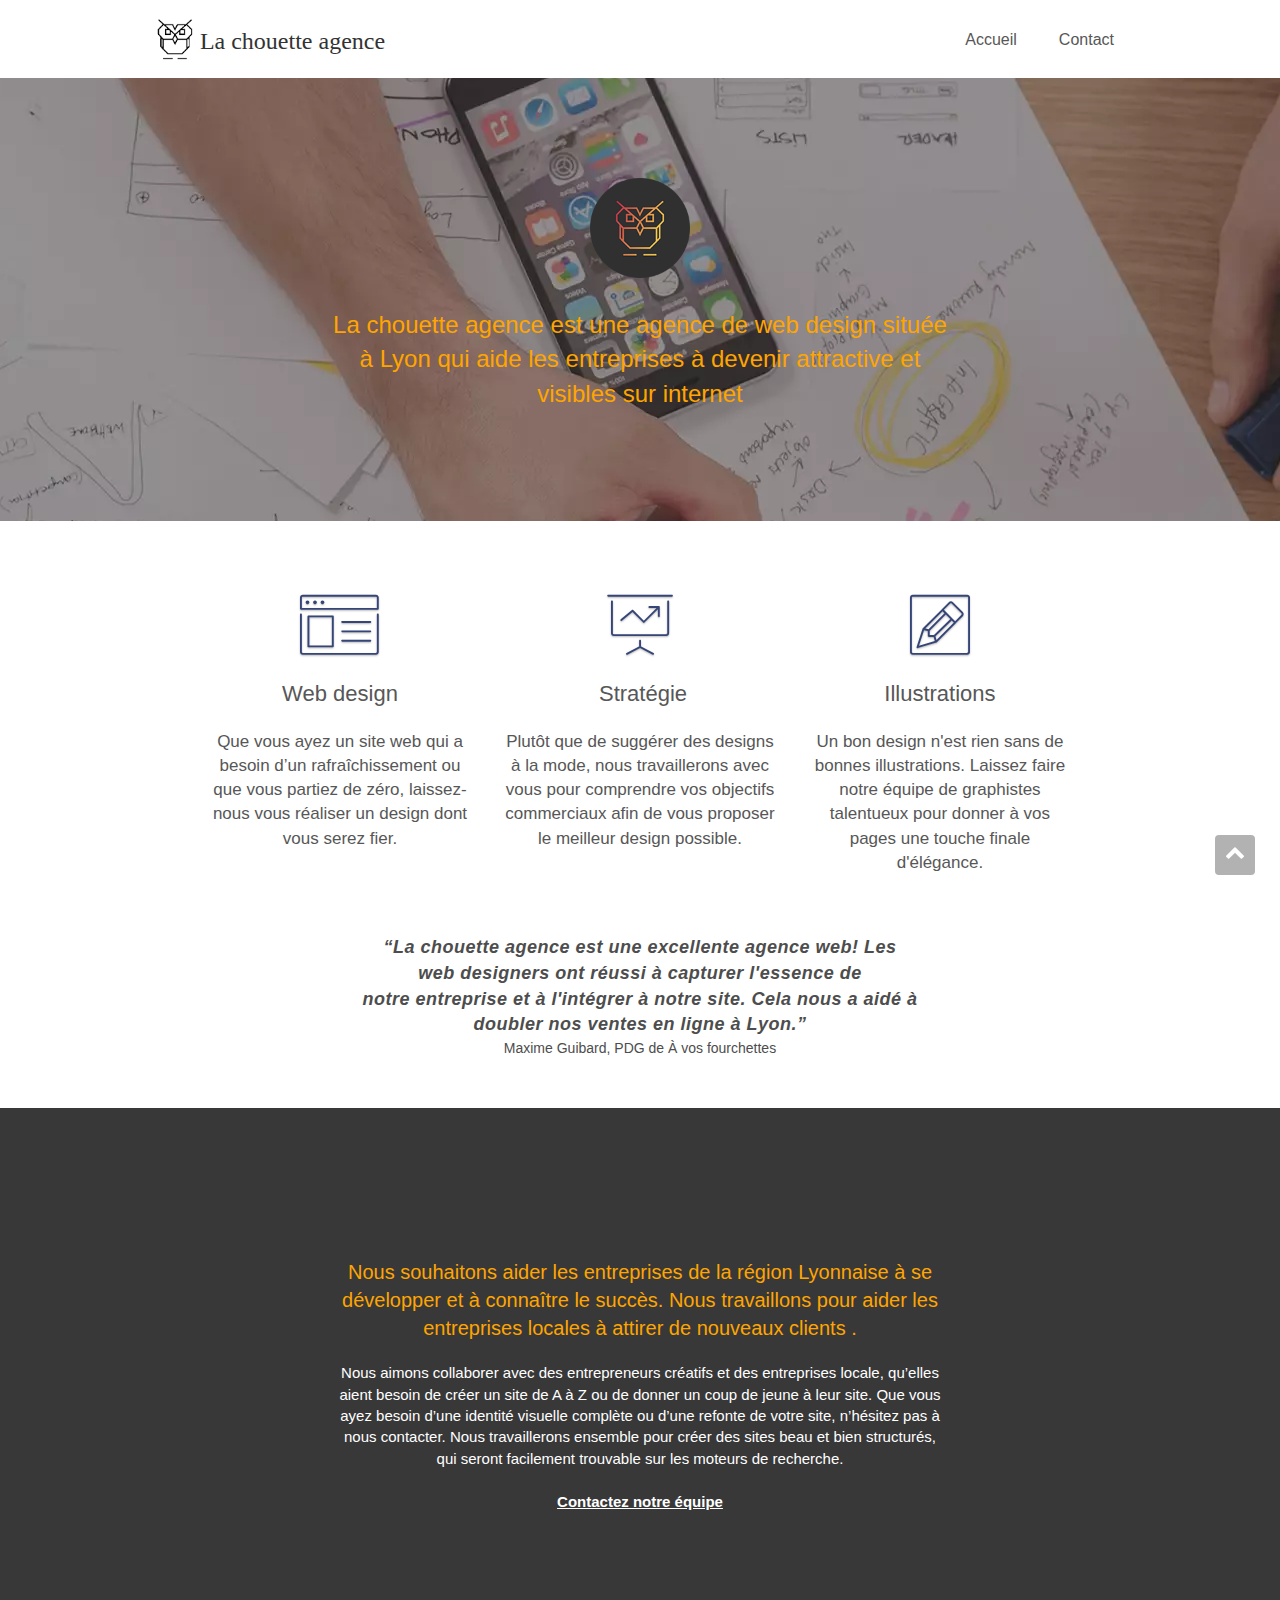
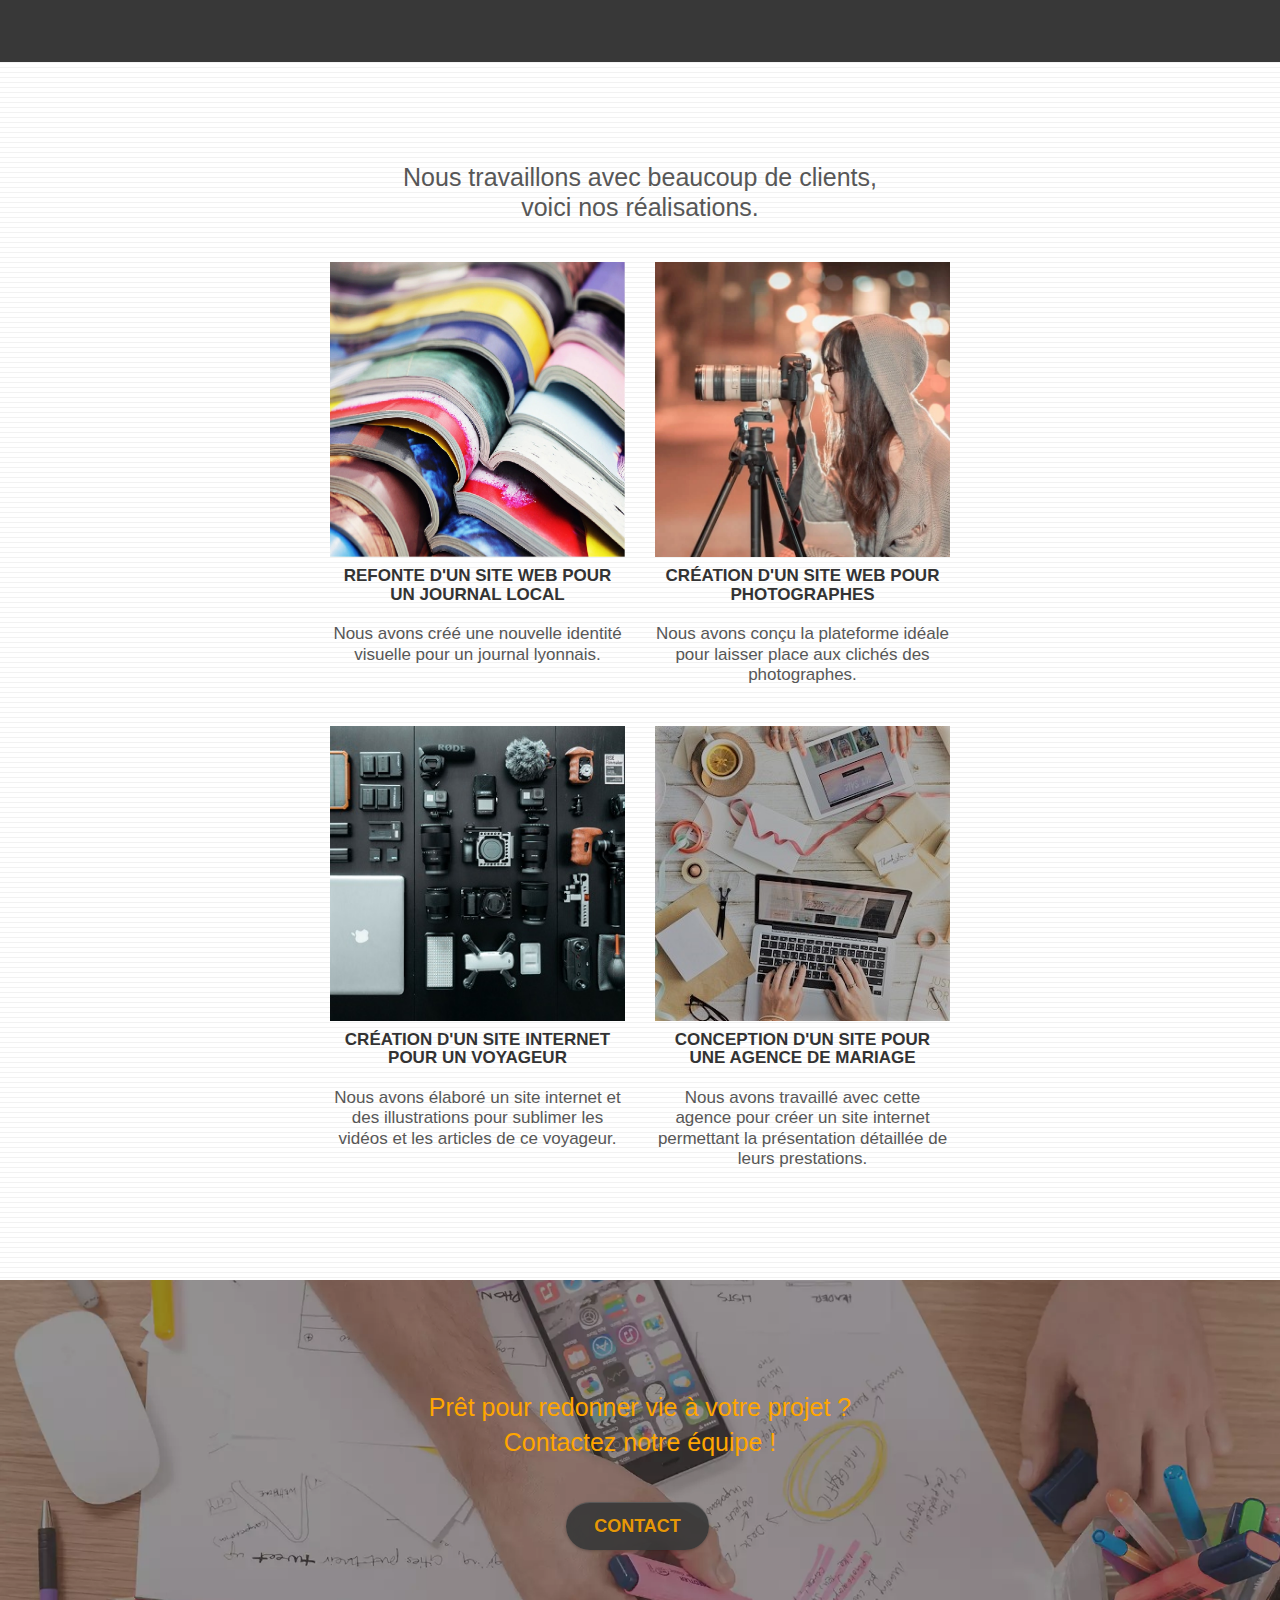
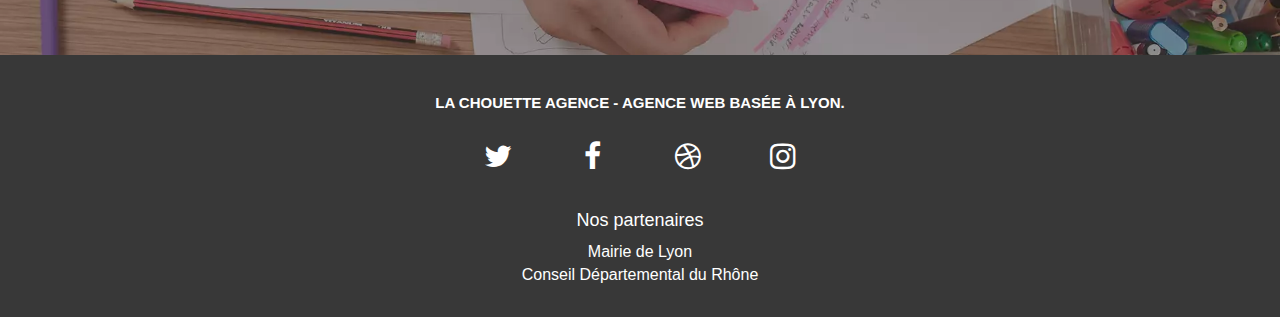
<file: index.html>
<!doctype html>
<html lang="fr">
<!-- je remplace default par fr -->

<head>
	<meta charset="utf-8">
	<!-- je supprime la meta keywords qui n'a plus aucune utilité à ce jour -->
	<meta name="description" content="La chouette agence| Votre agence web. Entreprise de web design à Lyon">
	<!-- je rempli la description avec un descriptif comportant des mots clés -->
	<meta name="viewport" content="width=device-width, initial-scale=1.0, viewport-fit=cover">
	<link rel="shortcut icon" type="image/png" href="favicon.jpg">
	<link rel="stylesheet" type="text/css" href="./css/bootstrap.css">
	<!-- ici j'ai réorganisé l'ordre de chargement des fichiers css -->
	<link rel="stylesheet" type="text/css" href="./css/font-awesome.css">
	<link rel="stylesheet" type="text/css" href="./css/et-line.css">
	<link rel="stylesheet" type="text/css" href="style.css">

	<script src="./js/jquery-2.1.0.js" defer></script>
	<!-- ici j'ai modifié l'ordre de chargement des fichiers js et ajouté la balise defer -->
	<script src="./js/bootstrap.js" defer></script>
	<!-- <script src="./js/jquery.touchSwipe.js"></script>  suppression des lien et des fichiers inutiles-->
	<!-- <script src="./js/gmaps.js" defer></script> -->
	<!-- <script src="./js/blocs.js" defer></script> -->

	<title>La chouette agence | accueil</title><!-- je rempli la balise title -->

	<!-- Analytics -->
	<!-- Il faut mettre le code de google analytics afin d'avoir des statistiques -->
	<!-- Analytics END -->

</head>

<body>
	<!-- Principal conteneur -->
	<!-- <div class="page-container"> -->
	<!-- suppression de la div conteneur -->

	<!-- header -->
	<!-- ajout de la balise header pour la sémantique-->
	<header class="bloc bgc-white l-bloc " id="bloc-0">
		<div class="container bloc-sm">
			<nav class="navbar row">
				<div class="navbar-header">
					<!-- <div class="keywords" style="color:#cccccc;font-size:1px;">Agence web à paris, stratégie web, web design, illustrations, design de site web, site web, web, internet, site internet, site</div> -->
					<!-- suppression de la div keywords -->
					<a class="navbar-brand" href="index.html"><img src="img/la-chouette-agence.png"
							alt="Logo la chouette agence" />
						<h1>La chouette agence</h1>
					</a>
					<!--modification du logo et ajout paragraphe et de l'attribut alt-->
					<!-- <div class="keywords" style="color:#cccccc;font-size:1px;">Agence web à paris, stratégie web, web design, illustrations, design de site web, site web, web, internet, site internet, site</div> -->
					<!-- suppression de la div keywords -->
					<button id="nav-toggle" type="button" class="ui-navbar-toggle navbar-toggle" data-toggle="collapse"
						data-target=".navbar-1">
						<span class="sr-only">Toggle navigation</span><span class="icon-bar"></span><span
							class="icon-bar"></span><span class="icon-bar"></span>
					</button>
				</div>
				<div class="collapse navbar-collapse navbar-1 special-dropdown-nav">
					<ul class="site-navigation nav navbar-nav">
						<li>
							<a class="active" href="./index.html">Accueil</a>
						</li>
						<!-- <li>
					</li> -->
						<!-- suppression du li qui est vide -->
						<li>
							<a href="./page2.html">Contact</a><!-- modification du nom du lien de la navbar -->
						</li>
					</ul>
				</div>
			</nav>
		</div>
	</header>
	<!-- header END -->

	<!-- main -->
	<!-- ajout du main -->
	<main class="bloc bgc-dark-slate-blue bg-banniere d-bloc bg-t-edge bloc-bg-texture texture-paper b-parallax"
		id="bloc-1-hero">
		<!--ajout balise main-->
		<div class="container bloc-lg">
			<div class="row tight-width-whitespace">
				<div class="col-sm-12">
					<img src="img/logo.png" class="logo center-block image-resize-mode" alt="Logo de la chouette agence" />
					<!--suppression du style inline et modification de l'attribut alt-->
					<!-- <h1 class="text-center hero-bloc-text tc-white "> suppression du h1 qui fait doublon suite a la modification du logo
					La chouette agence
				</h1> -->
					<p class="banner--content text-center">
						<!--suppression du bouton contact  et ajout du descriptif avec balise strong sur les mots clés-->
						<strong>La chouette agence</strong> est une <strong>agence de web design</strong> située à
						<strong>Lyon</strong> qui aide les entreprises à devenir attractive et visibles sur internet
					</p>
				</div>
			</div>
		</div>
	</main>
	<!-- main END -->

	<!-- aside -->
	<aside class="bloc bgc-white l-bloc" id="bloc-2-services">
		<!--modification de la div en aside-->
		<div class="container bloc-md">
			<!-- <div class="row">
			<div class="col-sm-12 text-center">
				<img alt="agence web, agence web paris, web design paris, stratégie web" src="img/title.png" />
			</div>
		</div> -->
			<!-- suppression de l'image de texte-->
			<div class="row voffset-lg med-width-whitespace">
				<!--augmentation de la taille image et police-->
				<div class="col-sm-4">
					<div class="text-center">
						<span class="et-icon-browser sm-shadow icon-dark-slate-blue icons icon-lg"></span>
					</div>
					<h2 class="mg-md text-center">
						Web design
					</h2>
					<p class="text-center ">
						Que vous ayez un site web qui a besoin d&rsquo;un rafraîchissement ou que vous partiez de zéro, laissez-nous
						vous réaliser un design dont vous serez fier.
					</p>
				</div>
				<div class="col-sm-4">
					<div class="text-center">
						<span class="et-icon-presentation sm-shadow icon-dark-slate-blue icons icon-lg"></span>
					</div>
					<h2 class="mg-md text-center">
						<!--h3 en h2-->
						&nbsp;Stratégie
					</h2>
					<p class="text-center ">
						Plutôt que de suggérer des designs à la mode, nous travaillerons avec vous pour comprendre vos objectifs
						commerciaux afin de vous proposer le meilleur design possible.<br>
					</p>
				</div>
				<div class="col-sm-4">
					<div class="text-center">
						<span class="et-icon-edit sm-shadow icon-dark-slate-blue icons icon-lg"></span>
					</div>
					<h2 class="mg-md text-center">
						Illustrations
					</h2>
					<p class="text-center ">
						Un bon design n'est rien sans de bonnes illustrations. Laissez faire notre équipe de graphistes talentueux
						pour donner à vos pages une touche finale d'élégance.
					</p>
				</div>
			</div>
			<div class="row voffset-lg voffset">
				<div class="col-xs-12 col-md-8 col-md-offset-2 text-center">
					<!-- <img alt="agence web, agence web paris, web design paris, stratégie web" src="img/citation.png" /> suppression d'une image de texte et ajout d'un blockquote -->
					<blockquote class="blockquote  ">&ldquo;La chouette agence est une excellente agence web! Les <br> web
						designers ont réussi à capturer l'essence de <br>notre entreprise et à l'intégrer à notre site. Cela nous a
						aidé à<br>doubler nos ventes en ligne à Lyon.&rdquo;</blockquote>
					<cite>Maxime Guibard, PDG de &Agrave vos fourchettes</cite>
				</div>
			</div>
		</div>
	</aside>
	<!-- aside END -->

	<!-- section presentation -->
	<section
		class=" presentation bloc tc-white bgc-atomic-tangerine bg-presentation d-bloc bloc-bg-texture texture-paper b-parallax"
		id="bloc-3-what-i-do">
		<div class="container bloc-lg ">
			<div class="row tight-width-whitespace black-background">
				<div class="col-sm-12">
					<h2 class="mg-md text-center tc-white">
						Nous souhaitons aider les entreprises de la région Lyonnaise à se développer et à connaître le succès. Nous
						travaillons pour aider les entreprises locales à attirer de nouveaux clients .<br>
					</h2>
					<p class="text-center white">
						Nous aimons collaborer avec des entrepreneurs créatifs et des entreprises locale, qu’elles aient besoin de
						créer un site de A à Z ou de donner un coup de jeune à leur site. Que vous ayez besoin d’une identité
						visuelle complète ou d’une refonte de votre site, n’hésitez pas à nous contacter. Nous travaillerons
						ensemble pour créer des sites beau et bien structurés, qui seront facilement trouvable sur les moteurs de
						recherche. <br><br><a class="ltc-white bold-link" href="page2.html">Contactez notre équipe</a><br>
					</p>
				</div>
			</div>
		</div>
	</section>
	<!-- section presentation END -->

	<!-- section portfolio -->
	<section class="portfolio bloc bgc-white bg-lines-h2-bg bg-repeat l-bloc" id="bloc-4-portfolio">
		<!--div en section-->
		<div class="container bloc-lg">
			<div class="row">
				<div class="col-sm-12 text-center">
					<!-- <img alt="agence web, agence web paris, web design paris, stratégie web" src="img/title2.png" />suppression d'une image de texte -->
					<p class="text-center">Nous travaillons avec beaucoup de clients, <br> voici nos réalisations. </p>
				</div>																										
			</div>
			<div class="row tight-width-whitespace portfolio-row">
				<div class="col-sm-6">
					<a href="#" data-lightbox="img/1.webp" data-gallery-id="gallery-1"
						data-caption="Refonte d'un site web pour un journal local" data-frame="snapshot-lb"><img src="img/1.webp"
							alt="refonte site web à Lyon"
							class="img-responsive portfolio-thumb" /></a>
					<h3 class="mg-md text-center">
						Refonte d'un site web pour un journal local
					</h3>
					<p class="text-center">
						Nous avons créé une nouvelle identité visuelle pour un journal lyonnais.
					</p>
				</div>
				<div class="col-sm-6">
					<a href="#" data-lightbox="img/2.webp" data-gallery-id="gallery-1"
						data-caption="Création d'un site web pour photographes" data-frame="snapshot-lb"><img src="img/2.webp"
							class="img-responsive portfolio-thumb"
							alt="Création d'un site web pour photographes" /></a>
					<h3 class="mg-md text-center">
						Création d'un site web pour photographes
					</h3>
					<p class="text-center">
						Nous avons conçu la plateforme idéale pour laisser place aux clichés des photographes.
					</p>
				</div>
			</div>
			<div class="row tight-width-whitespace portfolio-row">
				<div class="col-sm-6">
					<a href="#" data-lightbox="img/3.webp" data-gallery-id="gallery-1"
						data-caption="Création d'un site internet pour un voyageur" data-frame="snapshot-lb"><img src="img/3.webp"
							class="img-responsive portfolio-thumb"
							alt="Création d'un site web pour voyageur" /></a>
					<h3 class="mg-md text-center">
						Création d'un site internet pour un voyageur
					</h3>
					<p class="text-center">
						Nous avons élaboré un site internet et des illustrations pour sublimer les vidéos et les articles de ce
						voyageur.
					</p>
				</div>
				<div class="col-sm-6">
					<a href="#" data-lightbox="img/4.webp" data-gallery-id="gallery-1"
						data-caption="Conception d'un site pour une agence de mariage" data-frame="snapshot-lb"><img src="img/4.webp"
							class="img-responsive portfolio-thumb"
							alt="Création d'un site web pour agence de mariage" /></a>
					<h3 class="mg-md text-center">
						Conception d'un site pour une agence de mariage
					</h3>
					<p class="text-center">
						Nous avons travaillé avec cette agence pour créer un site internet permettant la présentation détaillée de
						leurs prestations.
					</p>
				</div>
			</div>
		</div>
	</section>
	<!-- section portfolio END -->

	<!-- bloc-5-cta -->
	<section class="cta bloc bgc-dark-slate-blue bg-banniere d-bloc bloc-bg-texture texture-paper" id="bloc-5-cta">
		<div class="container bloc-lg">
			<div class="row">
				<h2 class="mg-md text-center tc-white">
					Prêt pour redonner vie à votre projet ?<br>Contactez notre équipe !
				</h2>
				<div class="col-sm-12 text-center">
					<a href="./page2.html" class="btn-lg btn-atomic-tangerine btn-clean btn-rd btn cta-hero">Contact</a>
				</div>
			</div>
		</div>
	</section>
	<!-- bloc-5-cta END -->
	<!-- ScrollToTop Button -->
	<a class="bloc-button btn btn-d scrollToTop" onclick="scrollToTarget('1')"><span class="fa fa-chevron-up"></span></a>
	<!-- ScrollToTop Button END-->
	<!--Footer - bloc-8 -->
	<footer class="bloc bgc-atomic-tangerine d-bloc" id="bloc-8">
		<div class="container bloc-sm">
			<div class="row">
				<div class="col-sm-12">
					<h3 class="text-center white">
						La chouette agence - Agence web basée à Lyon.<br>
					</h3>
					<div class="row row-no-gutters social">
						<ul class="col-sm-3">
							<li class="text-center">
								<a class="social " href="https://twitter.com/?lang=fr" title="Twitter"><i
										class="fa fa-twitter icon-md"></i></a>
							</li>
						</ul>
						<ul class="col-sm-3">
							<li class="text-center">
								<a class="social" href="https://www.facebook.com/" title="Facebook"><i
										class="fa fa-facebook icon-md"></i></a>
							</li>
						</ul>
						<ul class="col-sm-3">
							<li class="text-center">
								<a class="social" href="https://dribbble.com/" title="Dribble"><i
										class="fa fa-dribbble icon-md"></i></a>
							</li>
						</ul>
						<ul class="col-sm-3">
							<li class="text-center">
								<a class="social" href="https://www.instagram.com/?hl=fr" title="instagram"><i
										class="fa fa-instagram icon-md"></i></a>
							</li>
						</ul>
						<!-- <div class="keywords" style="color:#F3976C;">Agence web à paris, stratégie web, web design, illustrations, design de site web, site web, web, internet, site internet, site</div> -->
					</div>
					<div class="row">
						<div class="col-sm-12 text-center">
							<h4>Nos partenaires</h4>
							<ul>
								<li><a class="white" href="https://www.lyon.fr/">Mairie de Lyon</a></li>
								<li><a class="white" href="https://www.rhone.fr/">Conseil Départemental du Rhône</a></li>

							</ul>
						</div>

					</div>
				</div>
			</div>
		</div>
	</footer>
	<!-- Footer - bloc-8 END-->

	</div>
	<!-- Principal conteneur END -->


</body>

</html>
</file>
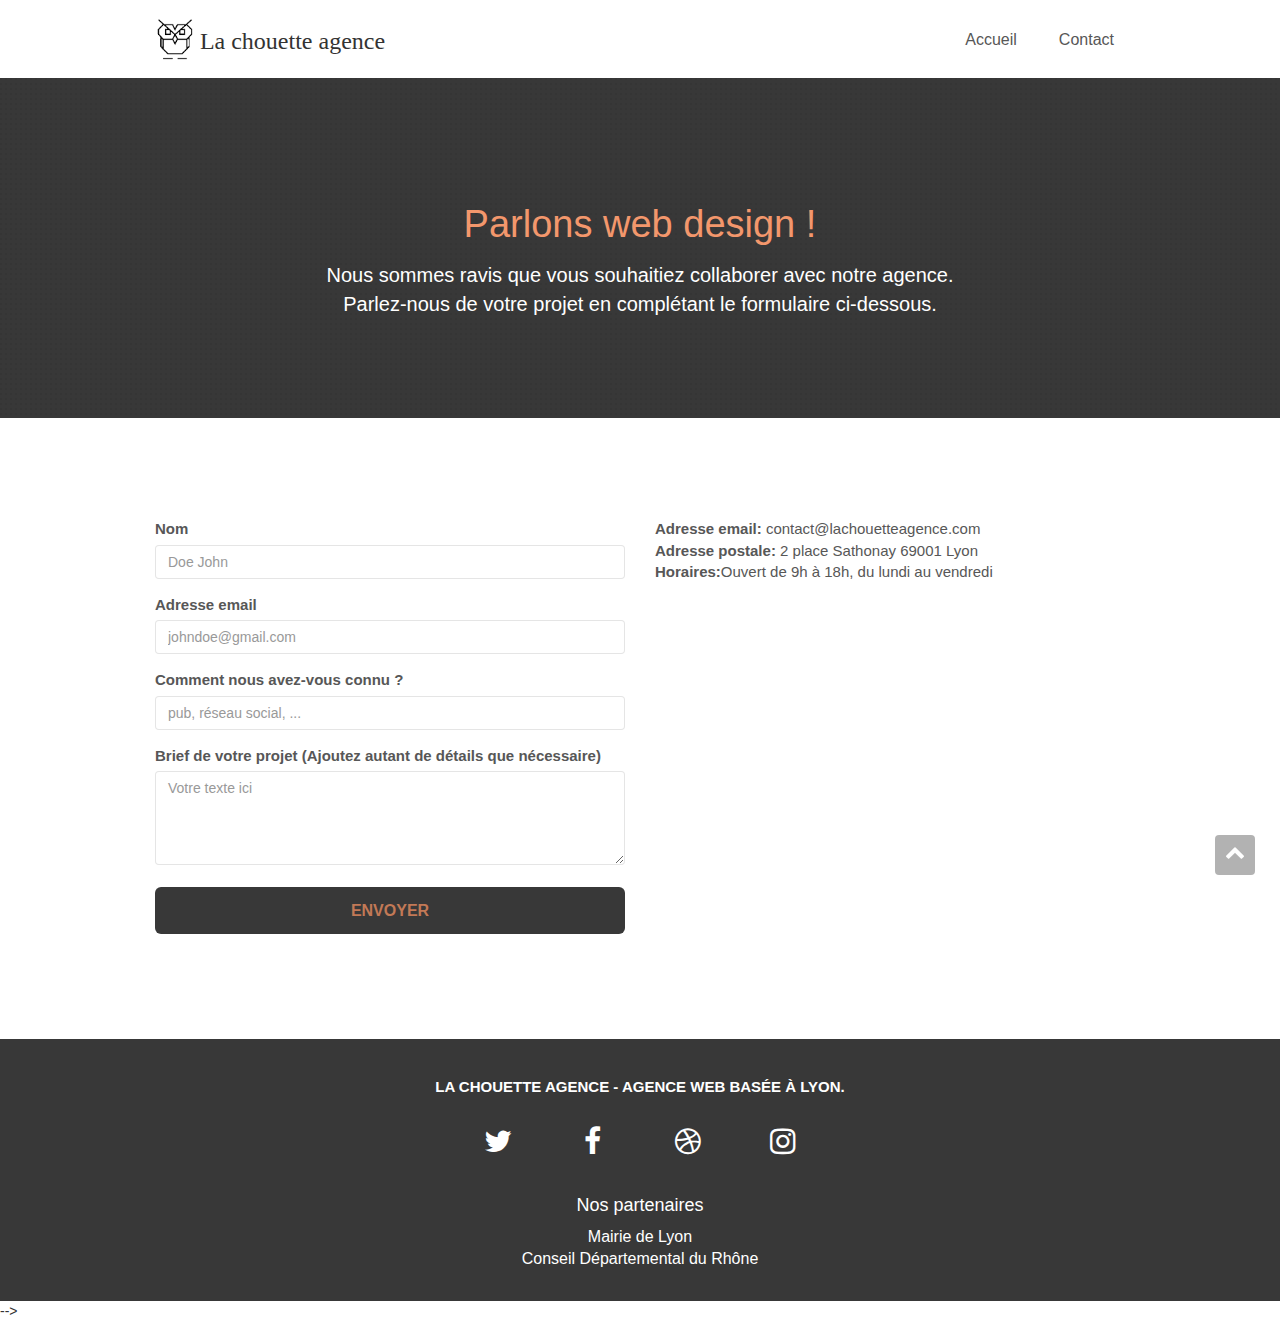
<file: page2.html>
<!doctype html>
<html lang="fr">

<head>
	<meta charset="utf-8">
	<meta name="description"
		content="Vous pouvez contacter la chouette agence, agence web sur Lyon en remplissant le formulaire de contact">
	<meta name="viewport" content="width=device-width, initial-scale=1.0, viewport-fit=cover">
	<link rel="shortcut icon" type="image/png" href="favicon.jpg">
	<link rel="stylesheet" type="text/css" href="./css/bootstrap.css">
	<!-- ici j'ai réorganisé l'ordre de chargement des fichiers css -->
	<link rel="stylesheet" type="text/css" href="./css/font-awesome.css">
	<link rel="stylesheet" type="text/css" href="./css/et-line.css">
	<link rel="stylesheet" type="text/css" href="style.css">

	<script src="./js/jquery-2.1.0.js" defer></script>
	<!-- ici j'ai modifié l'ordre de chargement des fichiers js et ajouté la balise defer -->
	<script src="./js/bootstrap.js" defer></script>
	<title>La chouette agence | Contact</title>

	<!-- Analytics -->
	<!-- Il faut mettre le code de google analytics afin d'avoir des statistiques -->
	<!-- Analytics END -->

</head>

<body>
	<!-- header -->
	<!-- ajout de la balise header pour la sémantique-->
	<header class="bloc bgc-white l-bloc " id="bloc-0">
		<div class="container bloc-sm">
			<nav class="navbar row">
				<div class="navbar-header">
					<!-- <div class="keywords" style="color:#cccccc;font-size:1px;">Agence web à paris, stratégie web, web design, illustrations, design de site web, site web, web, internet, site internet, site</div> -->
					<!-- suppression de la div keywords -->
					<a class="navbar-brand" href="index.html"><img src="img/la-chouette-agence.png"
							alt="Logo la chouette agence" />
						<h1>La chouette agence</h1>
					</a>
					<!--modification du logo et ajout paragraphe et de l'attribut alt-->
					<!-- <div class="keywords" style="color:#cccccc;font-size:1px;">Agence web à paris, stratégie web, web design, illustrations, design de site web, site web, web, internet, site internet, site</div> -->
					<!-- suppression de la div keywords -->
					<button id="nav-toggle" type="button" class="ui-navbar-toggle navbar-toggle" data-toggle="collapse"
						data-target=".navbar-1">
						<span class="sr-only">Toggle navigation</span><span class="icon-bar"></span><span
							class="icon-bar"></span><span class="icon-bar"></span>
					</button>
				</div>
				<div class="collapse navbar-collapse navbar-1 special-dropdown-nav">
					<ul class="site-navigation nav navbar-nav">
						<li>
							<a href="./index.html">Accueil</a>
						</li>
						<!-- <li>
					</li> -->
						<!-- suppression du li qui est vide -->
						<li>
							<a href="./page2.html">Contact</a><!-- modification du nom du lien de la navbar -->
						</li>
					</ul>
				</div>
			</nav>
		</div>
	</header>
	<!-- header END -->


	<!-- bloc-6 -->
	<main class="main--form bloc bg-dots-bg bg-repeat bgc-atomic-tangerine d-bloc bloc-bg-texture texture-paper"
		id="bloc-6">
		<div class="container bloc-lg">
			<div class="row">
				<div class="col-sm-12">
					<h2 class="text-center hero-bloc-text tc-white">
						Parlons web design !
					</h2>
					<p class="text-center mg-lg tc-white tight-width-whitespace">
						Nous sommes ravis que vous souhaitiez collaborer avec notre agence.<br>
						Parlez-nous de votre projet en complétant le formulaire ci-dessous.
					</p>
				</div>
			</div>
		</div>
	</main>
	<!-- bloc-6 END -->

	<!-- bloc-7 -->
	<div class="bloc bgc-white l-bloc" id="bloc-7">
		<div class="container bloc-lg">
			<div class="row">
				<div class="col-sm-6">
					<form id="form_1" novalidate success-msg="Your message has been sent."
						fail-msg="Sorry it seems that our mail server is not responding, Sorry for the inconvenience!">
						<div class="form-group">
							<label for="name">
								Nom
							</label>
							<input id="name" class="form-control" placeholder="Doe John" required />
						</div>
						<div class="form-group">
							<label for="email">
								Adresse email
							</label>
							<input id="email" class="form-control" placeholder="johndoe@gmail.com"  type="email" required />
						</div>
						<div class="form-group">
							<label for="who">
								Comment nous avez-vous connu ?
							</label>
							<input class="form-control" type="texte"required id="who" placeholder="pub, réseau social, ..."/>
						</div>
						<div class="form-group">
							<label for="message">
								Brief de votre projet (Ajoutez autant de détails que nécessaire)<br>
							</label><textarea id="message" class="form-control" rows="4" cols="50" required placeholder="Votre texte ici"></textarea>
						</div>
						<button class="bloc-button btn btn-lg btn-block cta-hero btn-atomic-tangerine" type="submit">
							Envoyer
						</button>
					</form>
				</div>
				<div class="col-sm-6">
					<p class="contact--mail">
						<span>Adresse email:</span> contact@lachouetteagence.com<br><span>Adresse postale:</span> 2 place Sathonay
						69001 Lyon<br><span>Horaires:</span>Ouvert de 9h à 18h, du lundi au vendredi<br>
					</p>
				</div>
			</div>
		</div>
	</div>
	<!-- bloc-7 END -->

	<!-- ScrollToTop Button -->
	<a class="bloc-button btn btn-d scrollToTop" onclick="scrollToTarget('1')"><span class="fa fa-chevron-up"></span></a>
	<!-- ScrollToTop Button END-->


	<!--Footer - bloc-8 -->
	<footer class="bloc bgc-atomic-tangerine d-bloc" id="bloc-8">
		<div class="container bloc-sm">
			<div class="row">
				<div class="col-sm-12">
					<h3 class="text-center white">
						La chouette agence - Agence web basée à Lyon.<br>
					</h3>
					<div class="row row-no-gutters social">
						<ul class="col-sm-3">
							<li class="text-center">
								<a class="social " href="https://twitter.com/?lang=fr" title="Twitter"><i
										class="fa fa-twitter icon-md"></i></a>
							</li>
						</ul>
						<ul class="col-sm-3">
							<li class="text-center">
								<a class="social" href="https://www.facebook.com/" title="Facebook"><i
										class="fa fa-facebook icon-md"></i></a>
							</li>
						</ul>
						<ul class="col-sm-3">
							<li class="text-center">
								<a class="social" href="https://dribbble.com/" title="Dribble"><i
										class="fa fa-dribbble icon-md"></i></a>
							</li>
						</ul>
						<ul class="col-sm-3">
							<li class="text-center">
								<a class="social" href="https://www.instagram.com/?hl=fr" title="instagram"><i
										class="fa fa-instagram icon-md"></i></a>
							</li>
						</ul>
						<!-- <div class="keywords" style="color:#F3976C;">Agence web à paris, stratégie web, web design, illustrations, design de site web, site web, web, internet, site internet, site</div> -->
					</div>
					<div class="row">
						<div class="col-sm-12 text-center">
							<h4>Nos partenaires</h4>
							<ul>
								<li"><a class="white" href="https://www.lyon.fr/">Mairie de Lyon</a></li>
									<li><a class="white" href="https://www.rhone.fr/">Conseil Départemental du Rhône</a></li>

							</ul>
						</div>

					</div>
				</div>
			</div>
		</div>
	</footer> -->
	<!-- Footer - bloc-8 END-->
	</div>
	<!-- Principal conteneur END -->


</body>

</html>
</file>
<file: css/et-line.css>
@font-face {
    font-family: et-line;
    src: url(../fonts/et-line.eot);
    src: url(../fonts/et-line.eot?#iefix) format('embedded-opentype'), url(../fonts/et-line.woff) format('woff'), url(../fonts/et-line.ttf) format('truetype'), url(../fonts/et-line.svg#et-line) format('svg');
    font-weight: 400;
    font-style: normal
}

.et-icon-adjustments,
.et-icon-alarmclock,
.et-icon-anchor,
.et-icon-aperture,
.et-icon-attachment,
.et-icon-bargraph,
.et-icon-basket,
.et-icon-beaker,
.et-icon-bike,
.et-icon-book-open,
.et-icon-briefcase,
.et-icon-browser,
.et-icon-calendar,
.et-icon-camera,
.et-icon-caution,
.et-icon-chat,
.et-icon-circle-compass,
.et-icon-clipboard,
.et-icon-clock,
.et-icon-cloud,
.et-icon-compass,
.et-icon-desktop,
.et-icon-dial,
.et-icon-document,
.et-icon-documents,
.et-icon-download,
.et-icon-dribbble,
.et-icon-edit,
.et-icon-envelope,
.et-icon-expand,
.et-icon-facebook,
.et-icon-flag,
.et-icon-focus,
.et-icon-gears,
.et-icon-genius,
.et-icon-gift,
.et-icon-global,
.et-icon-globe,
.et-icon-googleplus,
.et-icon-grid,
.et-icon-happy,
.et-icon-hazardous,
.et-icon-heart,
.et-icon-hotairballoon,
.et-icon-hourglass,
.et-icon-key,
.et-icon-laptop,
.et-icon-layers,
.et-icon-lifesaver,
.et-icon-lightbulb,
.et-icon-linegraph,
.et-icon-linkedin,
.et-icon-lock,
.et-icon-magnifying-glass,
.et-icon-map,
.et-icon-map-pin,
.et-icon-megaphone,
.et-icon-mic,
.et-icon-mobile,
.et-icon-newspaper,
.et-icon-notebook,
.et-icon-paintbrush,
.et-icon-paperclip,
.et-icon-pencil,
.et-icon-phone,
.et-icon-picture,
.et-icon-pictures,
.et-icon-piechart,
.et-icon-presentation,
.et-icon-pricetags,
.et-icon-printer,
.et-icon-profile-female,
.et-icon-profile-male,
.et-icon-puzzle,
.et-icon-quote,
.et-icon-recycle,
.et-icon-refresh,
.et-icon-ribbon,
.et-icon-rss,
.et-icon-sad,
.et-icon-scissors,
.et-icon-scope,
.et-icon-search,
.et-icon-shield,
.et-icon-speedometer,
.et-icon-strategy,
.et-icon-streetsign,
.et-icon-tablet,
.et-icon-target,
.et-icon-telescope,
.et-icon-toolbox,
.et-icon-tools,
.et-icon-tools-2,
.et-icon-trophy,
.et-icon-tumblr,
.et-icon-twitter,
.et-icon-upload,
.et-icon-video,
.et-icon-wallet,
.et-icon-wine {
    font-family: et-line;
    speak: none;
    font-style: normal;
    font-weight: 400;
    font-variant: normal;
    text-transform: none;
    line-height: 1;
    -webkit-font-smoothing: antialiased;
    -moz-osx-font-smoothing: grayscale;
    display: inline-block
}

.et-icon-mobile:before {
    content: "\e000"
}

.et-icon-laptop:before {
    content: "\e001"
}

.et-icon-desktop:before {
    content: "\e002"
}

.et-icon-tablet:before {
    content: "\e003"
}

.et-icon-phone:before {
    content: "\e004"
}

.et-icon-document:before {
    content: "\e005"
}

.et-icon-documents:before {
    content: "\e006"
}

.et-icon-search:before {
    content: "\e007"
}

.et-icon-clipboard:before {
    content: "\e008"
}

.et-icon-newspaper:before {
    content: "\e009"
}

.et-icon-notebook:before {
    content: "\e00a"
}

.et-icon-book-open:before {
    content: "\e00b"
}

.et-icon-browser:before {
    content: "\e00c"
}

.et-icon-calendar:before {
    content: "\e00d"
}

.et-icon-presentation:before {
    content: "\e00e"
}

.et-icon-picture:before {
    content: "\e00f"
}

.et-icon-pictures:before {
    content: "\e010"
}

.et-icon-video:before {
    content: "\e011"
}

.et-icon-camera:before {
    content: "\e012"
}

.et-icon-printer:before {
    content: "\e013"
}

.et-icon-toolbox:before {
    content: "\e014"
}

.et-icon-briefcase:before {
    content: "\e015"
}

.et-icon-wallet:before {
    content: "\e016"
}

.et-icon-gift:before {
    content: "\e017"
}

.et-icon-bargraph:before {
    content: "\e018"
}

.et-icon-grid:before {
    content: "\e019"
}

.et-icon-expand:before {
    content: "\e01a"
}

.et-icon-focus:before {
    content: "\e01b"
}

.et-icon-edit:before {
    content: "\e01c"
}

.et-icon-adjustments:before {
    content: "\e01d"
}

.et-icon-ribbon:before {
    content: "\e01e"
}

.et-icon-hourglass:before {
    content: "\e01f"
}

.et-icon-lock:before {
    content: "\e020"
}

.et-icon-megaphone:before {
    content: "\e021"
}

.et-icon-shield:before {
    content: "\e022"
}

.et-icon-trophy:before {
    content: "\e023"
}

.et-icon-flag:before {
    content: "\e024"
}

.et-icon-map:before {
    content: "\e025"
}

.et-icon-puzzle:before {
    content: "\e026"
}

.et-icon-basket:before {
    content: "\e027"
}

.et-icon-envelope:before {
    content: "\e028"
}

.et-icon-streetsign:before {
    content: "\e029"
}

.et-icon-telescope:before {
    content: "\e02a"
}

.et-icon-gears:before {
    content: "\e02b"
}

.et-icon-key:before {
    content: "\e02c"
}

.et-icon-paperclip:before {
    content: "\e02d"
}

.et-icon-attachment:before {
    content: "\e02e"
}

.et-icon-pricetags:before {
    content: "\e02f"
}

.et-icon-lightbulb:before {
    content: "\e030"
}

.et-icon-layers:before {
    content: "\e031"
}

.et-icon-pencil:before {
    content: "\e032"
}

.et-icon-tools:before {
    content: "\e033"
}

.et-icon-tools-2:before {
    content: "\e034"
}

.et-icon-scissors:before {
    content: "\e035"
}

.et-icon-paintbrush:before {
    content: "\e036"
}

.et-icon-magnifying-glass:before {
    content: "\e037"
}

.et-icon-circle-compass:before {
    content: "\e038"
}

.et-icon-linegraph:before {
    content: "\e039"
}

.et-icon-mic:before {
    content: "\e03a"
}

.et-icon-strategy:before {
    content: "\e03b"
}

.et-icon-beaker:before {
    content: "\e03c"
}

.et-icon-caution:before {
    content: "\e03d"
}

.et-icon-recycle:before {
    content: "\e03e"
}

.et-icon-anchor:before {
    content: "\e03f"
}

.et-icon-profile-male:before {
    content: "\e040"
}

.et-icon-profile-female:before {
    content: "\e041"
}

.et-icon-bike:before {
    content: "\e042"
}

.et-icon-wine:before {
    content: "\e043"
}

.et-icon-hotairballoon:before {
    content: "\e044"
}

.et-icon-globe:before {
    content: "\e045"
}

.et-icon-genius:before {
    content: "\e046"
}

.et-icon-map-pin:before {
    content: "\e047"
}

.et-icon-dial:before {
    content: "\e048"
}

.et-icon-chat:before {
    content: "\e049"
}

.et-icon-heart:before {
    content: "\e04a"
}

.et-icon-cloud:before {
    content: "\e04b"
}

.et-icon-upload:before {
    content: "\e04c"
}

.et-icon-download:before {
    content: "\e04d"
}

.et-icon-target:before {
    content: "\e04e"
}

.et-icon-hazardous:before {
    content: "\e04f"
}

.et-icon-piechart:before {
    content: "\e050"
}

.et-icon-speedometer:before {
    content: "\e051"
}

.et-icon-global:before {
    content: "\e052"
}

.et-icon-compass:before {
    content: "\e053"
}

.et-icon-lifesaver:before {
    content: "\e054"
}

.et-icon-clock:before {
    content: "\e055"
}

.et-icon-aperture:before {
    content: "\e056"
}

.et-icon-quote:before {
    content: "\e057"
}

.et-icon-scope:before {
    content: "\e058"
}

.et-icon-alarmclock:before {
    content: "\e059"
}

.et-icon-refresh:before {
    content: "\e05a"
}

.et-icon-happy:before {
    content: "\e05b"
}

.et-icon-sad:before {
    content: "\e05c"
}

.et-icon-facebook:before {
    content: "\e05d"
}

.et-icon-twitter:before {
    content: "\e05e"
}

.et-icon-googleplus:before {
    content: "\e05f"
}

.et-icon-rss:before {
    content: "\e060"
}

.et-icon-tumblr:before {
    content: "\e061"
}

.et-icon-linkedin:before {
    content: "\e062"
}

.et-icon-dribbble:before {
    content: "\e063"
}
</file>
<file: style.css>
body {
    margin: 0;
    padding: 0;
    background: #FFF;
    overflow-x: hidden;
    -webkit-font-smoothing: antialiased;
    -moz-osx-font-smoothing: grayscale;
   
}

a,
button {
    transition: all .3s ease-in-out;
    outline: none!important;
}

a:hover {
    text-decoration: none;
    cursor: pointer;
}

#page-loading-blocs-notifaction {
    position: fixed;
    top: 0;
    bottom: 0;
    width: 100%;
    z-index: 100000;
    background: #FFFFFF url("img/pageload-spinner.gif") no-repeat center center;
}

.bloc {
    width: 100%;
    clear: both;
    background: 50% 50% no-repeat;
    padding: 0 50px;
    -webkit-background-size: cover;
    -moz-background-size: cover;
    -o-background-size: cover;
    background-size: cover;
    position: relative;
}

.bloc .container {
    padding-left: 0;
    padding-right: 0;
}

.bloc-lg {
    padding: 100px 50px;
}

.bloc-md {
    padding: 50px;
}

.bloc-sm {
    padding: 20px 50px;
}

.bg-center,
.bg-l-edge,
.bg-r-edge,
.bg-t-edge,
.bg-b-edge,
.bg-tl-edge,
.bg-bl-edge,
.bg-tr-edge,
.bg-br-edge,
.bg-repeat {
    -webkit-background-size: auto!important;
    -moz-background-size: auto!important;
    -o-background-size: auto!important;
    background-size: auto!important;
}

.bg-repeat {
    background: repeat;
}

.bg-t-edge {
    background: top no-repeat;
}

.bloc-bg-texture::before {
    content: "";
    background-size: 2px 2px;
    position: absolute;
    top: 0;
    bottom: 0;
    left: 0;
    right: 0;
}

.texture-paper::before {
    background: url("img/texture-paper.png");
    background-size: 280px 280px;
}

.b-parallax {
    background-attachment: fixed;
}

.d-bloc {
    color: rgba(255, 255, 255, .7);
}

.d-bloc button:hover {
    color: rgba(255, 255, 255, .9);
}

.d-bloc .icon-round,
.d-bloc .icon-square,
.d-bloc .icon-rounded,
.d-bloc .icon-semi-rounded-a,
.d-bloc .icon-semi-rounded-b {
    border-color: rgba(255, 255, 255, .9);
}

.d-bloc .divider-h span {
    border-color: rgba(255, 255, 255, .2);
}

.d-bloc .a-btn,
.d-bloc .navbar a,
.d-bloc .navbar-brand,
.d-bloc a .icon-sm,
.d-bloc a .icon-md,
.d-bloc a .icon-lg,
.d-bloc a .icon-xl,
.d-bloc h1 a,
.d-bloc h2 a,
.d-bloc h3 a,
.d-bloc h4 a,
.d-bloc h5 a,
.d-bloc h6 a,
.d-bloc p a {
    color: rgba(255, 255, 255, .6);
}

.d-bloc .a-btn:hover,
.d-bloc .navbar a:hover,
.d-bloc .navbar-brand:hover,
.d-bloc a:hover .icon-sm,
.d-bloc a:hover .icon-md,
.d-bloc a:hover .icon-lg,
.d-bloc a:hover .icon-xl,
.d-bloc h1 a:hover,
.d-bloc h2 a:hover,
.d-bloc h3 a:hover,
.d-bloc h4 a:hover,
.d-bloc h5 a:hover,
.d-bloc h6 a:hover,
.d-bloc p a:hover {
    color: rgba(255, 255, 255, 1);
}

.d-bloc .navbar-toggle .icon-bar {
    background: rgba(255, 255, 255, 1);
}

.d-bloc .btn-wire,
.d-bloc .btn-wire:hover {
    color: rgba(255, 255, 255, 1);
    border-color: rgba(255, 255, 255, 1);
}

.d-bloc .panel {
    color: rgba(0, 0, 0, .5);
}

.d-bloc .panel button:hover {
    color: rgba(0, 0, 0, .7);
}

.d-bloc .panel icon {
    border-color: rgba(0, 0, 0, .7);
}

.d-bloc .panel .divider-h span {
    border-color: rgba(0, 0, 0, .1);
}

.d-bloc .panel .a-btn {
    color: rgba(0, 0, 0, .6);
}

.d-bloc .panel .a-btn:hover {
    color: rgba(0, 0, 0, 1);
}

.d-bloc .panel .btn-wire,
.d-bloc .panel .btn-wire:hover {
    color: rgba(0, 0, 0, .7);
    border-color: rgba(0, 0, 0, .3);
}

.d-bloc .panel,
.l-bloc {
    color: rgba(0, 0, 0, .5);
}

.d-bloc .panel button:hover,
.l-bloc button:hover {
    color: rgba(0, 0, 0, .7);
}

.l-bloc .icon-round,
.l-bloc .icon-square,
.l-bloc .icon-rounded,
.l-bloc .icon-semi-rounded-a,
.l-bloc .icon-semi-rounded-b {
    border-color: rgba(0, 0, 0, .7);
}

.d-bloc .panel .divider-h span,
.l-bloc .divider-h span {
    border-color: rgba(0, 0, 0, .1);
}

.d-bloc .panel .a-btn,
.l-bloc .a-btn,
.l-bloc .navbar a,
.l-bloc .navbar-brand,
.l-bloc a .icon-sm,
.l-bloc a .icon-md,
.l-bloc a .icon-lg,
.l-bloc a .icon-xl,
.l-bloc h1 a,
.l-bloc h2 a,
.l-bloc h3 a,
.l-bloc h4 a,
.l-bloc h5 a,
.l-bloc h6 a,
.l-bloc p a {
    color: rgba(0, 0, 0, .6);
}

.d-bloc .panel .a-btn:hover,
.l-bloc .a-btn:hover,
.l-bloc .navbar a:hover,
.l-bloc .navbar-brand:hover,
.l-bloc a:hover .icon-sm,
.l-bloc a:hover .icon-md,
.l-bloc a:hover .icon-lg,
.l-bloc a:hover .icon-xl,
.l-bloc h1 a:hover,
.l-bloc h2 a:hover,
.l-bloc h3 a:hover,
.l-bloc h4 a:hover,
.l-bloc h5 a:hover,
.l-bloc h6 a:hover,
.l-bloc p a:hover {
    color: rgba(0, 0, 0, 1);
}

.l-bloc .navbar-toggle .icon-bar {
    color: rgba(0, 0, 0, .6);
}

.d-bloc .panel .btn-wire,
.d-bloc .panel .btn-wire:hover,
.l-bloc .btn-wire,
.l-bloc .btn-wire:hover {
    color: rgba(0, 0, 0, .7);
    border-color: rgba(0, 0, 0, .3);
}

.voffset {
    margin-top: 30px;
}

.voffset-lg {
    margin-top: 80px;
}

.row-no-gutters {
    margin-right: 0;
    margin-left: 0;
}

.row.row-no-gutters > [class^="col-"],
.row.row-no-gutters > [class*=" col-"] {
    padding-right: 0;
    padding-left: 0;
}

#bloc-1-hero h1 {
    font-size: 32px;
}

.navbar {
    margin-bottom: 0;
    z-index: 1;
}

.navbar-brand {
    height: auto;
    padding: 3px 15px;
    font-size: 25px;
    font-weight: normal;
    font-weight: 600;
    line-height: 44px;
}

.navbar-brand img {
    max-height: 200px;
    margin: 0 5px 0 0;
    display: inline;
}

.navbar-brand img[src$=svg] {
    min-width: 100px;
}

.nav-center .navbar-brand img {
    margin: 0;
}

.navbar .nav {
    padding-top: 2px;
    margin-right: -16px;
    float: right;
    z-index: 1;
}

.nav > li {
    float: left;
    margin-top: 4px;
    font-size: 16px;
}

.navbar-nav .open .dropdown-menu > li > a {
    text-align: inherit;
}

.nav > li a:hover,
.nav > li a:focus {
    background: transparent;
}

.navbar-toggle {
    margin: 10px 10px 0 0;
    border: 0px;
}

.navbar-toggle:hover {
    background: transparent!important;
}

.navbar-toggle .icon-bar {
    background-color: rgba(0, 0, 0, .5);
    width: 26px;
}

.nav-invert .navbar .nav {
    float: left;
}

.nav-invert .navbar-header,
.nav-invert .navbar-brand {
    float: right;
    position: relative;
    z-index: 2;
}

/*--------Modifications suite audit seo Carré Damien--------------------*/
header .container{
    padding: 10px 0!important
}
.navbar-brand{
    display: flex;
}
.navbar-brand h1{
    font-size: 2.4rem;
    font-family: 'et-line', serif;
    line-height: 0.4;
}
.navbar-brand img{
    height: 50px;
}.navbar-brand {
    font-family: 'et-line', serif;
}
.nav > li{
    margin: 0 0.5rem        ;
}
.logo{ 
    width:100px;
}
.banner--content{
    margin-top: 3rem;
    /* color: #D4AC48!important; */
    color: orange!important;
    font-size: 2.4rem;
}
strong{
    font-weight: normal;
}
aside p{
    font-size: 15px; /*augmentation de la font-size de 11px à 15px*/
}
.blockquote{
    font-size: 1.6rem;
    font-weight: 600;
    font-style:italic;
    color:#4d4d4d;
    letter-spacing: 0.05rem;
    border:none;
    margin-top: 5rem;
    margin-bottom: 0!important;
    padding: 0!important;
}
cite{
    font-style: normal;
    color:#4d4d4d;
    font-size: 1.4rem;
}
.presentation h2 .presentation p{
    padding-left: 0!important;
    padding-right: 0!important;
}
.presentation h2{ 
color:orange!important;
font-size: 20px;
}
.presentation p{ /*modification de la font size du paragraphe*/
    font-size: 15px;
}
/*PORTFOLIO*/

.portfolio h3{
    font-size: 17px;
}
.portfolio p{
    font-size: 17px;
    line-height: 1.2;
}
.portfolio p:first-child{
    font-size: 2.19rem;
    color:#4d4d4d;
}
.portfolio .col-sm-6{
    margin-top: 3rem;
}
.portfolio-thumb {
    margin-bottom: 0!important;
}
.row{
    margin:0;
}
 .tight-width-whitespace {
    margin: auto 1rem auto 1rem!important;
}
.black-background {
    background-color: rgb(56, 56, 56)!important;
    padding: 40px 5px 40px 5px!important;
    margin: auto 2rem!important;
    font-size: 1.8rem;
}

/*CTA*/
.cta .tc-white{
    color:rgb(255,166,0)!important;
    font-size: 25px;
}
.cta .btn-atomic-tangerine {
    background: rgba(56,56,56,0.92)!important;
    font-size: 1.8rem;
    color:rgba(255, 166, 0, 0.9)!important;
    border:none;
}
.cta .btn-atomic-tangerine:hover {
    color:white!important;
    background: rgba(56, 56, 56, 1)!important;
}
.texture-paper::before{
    background: transparent;
}

footer .fa{
    color: white!important;
}
footer .row h4{
    color: white!important;
}
.bgc-atomic-tangerine{
    background-color: rgb(56,56,56)!important;
}
/*FOOTER*/
footer ul{
    list-style: none;
}
.col-sm-12 ul{
    padding-left: 0;
    font-size: 16px!important;
}
.col-sm-12  ul li a{
    color: white!important;
}
footer .social{
    color:white!important;
    display: flex;
    justify-content: center;
    padding: 1rem;
}


/*page contact*/
.main--form p{
    font-size: 2rem!important;
    color: #fff!important;
}
label, .contact--mail{
    font-size: 1.5rem;
}
label, .contact--mail span{
    font-weight: bold!important;
}
.btn-atomic-tangerine:hover {
    background: rgb(56,56,56)!important;
    /* color: #FFFFFF!important; */
    color:rgba(255, 166, 0, 0.9)!important;
}
@media (min-width: 768px) {
    .site-navigation {
        position: absolute;
        top: 50%;
        right: 20px;
        transform: translate(0, -50%);
        -webkit-transform: translateY(-50%);
    }
    .nav > li .dropdown-menu a,
    .nav > li .dropdown-menu a:hover {
        color: #484848;
    }
    .nav-invert .site-navigation {
        left: 0;
        right: 0;
    }
    .nav-center {
        text-align: center;
    }
    .nav-center .navbar-header {
        width: 100%;
    }
    .nav-center .navbar-header,
    .nav-center .navbar-brand,
    .nav-center .nav > li {
        float: none;
        display: inline-block;
    }
    .nav-center .site-navigation {
        position: relative;
        width: 100%;
        right: 0;
        margin-right: 0px;
        margin-top: 20px;
    }
    .nav-center.mini-nav .navbar-toggle {
        float: none;
        margin: 10px auto 0;
    }
/* Modifications suite audit seo par Carré Damien */

/*navbar*/
    .nav > li a{
        border: 1px solid transparent;
        padding:5px 15px!important ;
        border-radius: 0.5rem;
        transition: border 0.5s ease-in-out;
    }
    .nav > li a:hover{
        border: 1px solid #F3976C;
        padding:5px 15px!important ;
    }

    aside p{
        font-size: 17px; /*augmentation de la font-size de 11px à 17px*/
    }
    .blockquote{
        font-size: 1.8rem;
    }
    .presentation h2{ 
        font-size: 20px;
        }
    .tight-width-whitespace {
    margin: auto auto auto auto!important;
    }
    .presentation > .container{
        margin: auto auto auto auto!important;
    }
    /* .black-background p{
        font-size: 1.8rem;
    }*/
    .portfolio p:first-child{
    font-size: 2.5rem;
    }

   /* .portfolio h3{
        font-size: 18px;
    }
    .portfolio p{
        font-size: 17px;
    } */
}

.nav > li > .dropdown a {
    background: none!important;
    display: block;
    padding: 14px 15px;
}

nav .caret {
    margin: 0 5px;
}

.dropdown-menu .dropdown-menu {
    top: -8px;
    left: 100%;
}

.dropdown-menu .dropmenu-flow-right {
    top: 100%;
    left: 0;
    margin-left: -1px;
    border-top-left-radius: 0;
    border-top-right-radius: 0;
}

.dropdown-menu .dropdown span {
    border: 4px solid black;
    border-top-color: transparent;
    border-right-color: transparent;
    border-bottom-color: transparent;
    margin: 6px -5px 0 0!important;
    float: right;
}

.mg-md {
    margin-top: 10px;
    margin-bottom: 20px;
}

.mg-lg {
    margin-top: 10px;
    margin-bottom: 40px;
}

.btn {
    margin: 0 5px 5px 0;
}

.btn.pull-right {
    margin: 0 0 5px 5px;
}

.btn-d,
.btn-d:hover,
.btn-d:focus {
    color: #FFF;
    background: rgba(0, 0, 0, .3);
}

button {
    outline: none!important;
}

.btn-rd {
    border-radius: 40px;
}

.btn-clean {
    border: 1px solid rgba(0, 0, 0, .08);
    border-bottom-color: rgba(0, 0, 0, .1);
    text-shadow: 0 1px 0 rgba(0, 0, 1, .1);
    box-shadow: 0 1px 3px rgba(0, 0, 1, .25), inset 0 1px 0 0 rgba(255, 255, 255, .15);
}

.icon-md {
    font-size: 30px!important;
}

.icon-lg {
    font-size: 60px!important;
}

.sm-shadow {
    text-shadow: 0 1px 2px rgba(0, 0, 0, .3);
}

.panel-sq,
.panel-sq .panel-heading,
.panel-sq .panel-footer {
    border-radius: 0;
}

.panel-rd {
    border-radius: 30px;
}

.panel-rd .panel-heading {
    border-radius: 29px 29px 0 0;
}

.panel-rd .panel-footer {
    border-radius: 0 0 29px 29px;
}

.form-control {
    border-color: rgba(0, 0, 0, .1);
    box-shadow: none;
}

.scrollToTop {
    width: 40px;
    height: 40px;
    position: fixed;
    bottom: 20px;
    right: 20px;
    opacity: 1; 
    z-index: 500;
    transition: all .3s ease-in-out;
    padding:6px;
}

.scrollToTop span {
    line-height: 20px;
    color: white;
    font-size: 20px;
}

.showScrollTop {
    font-size: 14px;
    opacity: 1;
}

a[data-lightbox] {
    position: relative;
    display: block;
    text-align: center;
}

a[data-lightbox]:hover::before {
    content: "+";
    font-family: "HelveticaNeue-Light", "Helvetica Neue Light", "Helvetica Neue", Helvetica, Arial;
    font-size: 32px;
    width: 50px;
    height: 50px;
    margin-left: -25px;
    border-radius: 50%;
    background: rgba(0, 0, 0, .6);
    color: #FFF;
    font-weight: 100;
    z-index: 1;
    position: absolute;
    top: 50%;
    transform: translateY(-50%);
    -webkit-transform: translateY(-50%);
}

a[data-lightbox]:hover img {
    opacity: 0.6;
    -webkit-animation-fill-mode: none;
    animation-fill-mode: none;
}

#lightbox-modal {
    display: flex;
    align-items: center;
}

#lightbox-modal .modal-dialog {
    width: 90%;
    max-width: 900px;
    margin: 0 auto 0;
}

#lightbox-modal .modal-dialog img {
    max-height: 90vh;
    margin: 0 auto;
}

.lightbox-caption {
    padding: 20px;
    color: #FFF;
    background: rgba(0, 0, 0, .5);
    position: absolute;
    left: 15px;
    right: 15px;
    bottom: 5px;
}

.close-lightbox {
    color: #FFF;
    font-size: 30px;
    position: absolute;
    top: 20px;
    right: 20px;
    z-index: 20;
    background: rgba(0, 0, 0, .5);
    border: none;
    line-height: 30px;
    padding: 0 9px 5px;
    opacity: 0.3;
}

.close-lightbox:hover,
.next-lightbox:hover,
.prev-lightbox:hover {
    opacity: 1.0;
    color: #FFF;
}

.next-lightbox,
.prev-lightbox {
    font-size: 20px;
    color: rgba(255, 255, 255, .9);
    background: rgba(0, 0, 0, .5);
    transition: all .2s ease-in-out;
    position: absolute;
    top: 45%;
    z-index: 1;
    opacity: 0.4;
}

.next-lightbox {
    padding: 6px 8px 1px 13px;
    right: 25px;
}

.prev-lightbox {
    padding: 6px 13px 1px 10px;
    left: 25px;
}

.snapshot-lb .modal-body {
    padding-bottom: 45px;
}

.snapshot-lb .lightbox-caption {
    padding: 0;
    color: rgba(0, 0, 0, .5);
    background: none;
}

h1,
h2,
h3,
h4,
h5,
h6,
p,
label,
.btn,
a {
    font-family: "helvetica";
    font-weight: 400;
    color: #575757!important;
}

.container {
    max-width: 1000px;
}

.hero-bloc-text {
    font-size: 38px;
}

.hero-bloc-text-sub {
    font-size: 36px;
}

.statement-bloc-text {
    line-height: 26px;
    font-style: italic;
    font-size: 20px;
    text-align: center;
    font-weight: lighter;
    max-width: 520px;
    margin: auto auto auto auto;
}

p {
    font-size: 11px;
}

.tight-width-whitespace {
    max-width: 650px;
    margin: auto auto auto auto;
}

.h1 {
    font-size: 20px;
    font-family: "Open Sans";
}

.cta-hero {
    margin-top: 22px;
    color: #FFFFFF!important;
    text-transform: uppercase;
    padding: 12px 28px 12px 28px;
    font-size: 16px;
    font-weight: 700;
}

.social {
    max-width: 400px;
    margin: auto auto auto auto;
}

h2 {
    font-size: 22px;
    line-height: 1.4em;
}

h3 {
    font-size: 15px;
    text-transform: uppercase;
    font-weight: 700;
    color: #333333!important;
}

.med-width-whitespace {
    max-width: 900px;   /* augmentation largeur de 800px à 900px */
    margin: auto auto auto auto;
    box-shadow: 0px 0px 0px #000000;
}

h1 {
    color: #333333!important;
}

h4 {
    color: #333333!important;
}

.icons {
    margin-bottom: 14px;
    margin-top: 24px;
}

.white {
    color: #FFFFFF!important;
}

.portfolio-thumb {
    margin-bottom: 24px;
}

.portfolio-row {
    margin-bottom: 44px;
    margin-top: 50px;
}

.avatar {
    box-shadow: 0px 4px 9px rgba(0, 0, 0, 0.3);
}

.black-background {
    background-color: rgba(165, 147, 99, 1); /*opacité a 1 au lieu de 0.7*/
    padding: 40px 40px 40px 40px;
}

.bold-link {
    font-weight: 900;
    text-decoration: underline!important;
}

.bgc-white {
    background-color: #FFFFFF;
}

.bgc-dark-slate-blue {
    background-color: #364577;
}

.bgc-atomic-tangerine {
    background-color: #F3976C;
}

.tc-white {
    color: #F3976C!important;
}

.btn-atomic-tangerine {
    background: rgb(56,56,56)!important;
    color: #c27956!important;
    font-size: 1.6rem;
}

.btn-atomic-tangerine:hover {
    background: rgba(56,56,56,1)!important;
    color: #fff!important;
}

.ltc-white {
    color: #FFFFFF!important;
}

.ltc-white:hover {
    color: #cccccc!important;
}

.ltc-atomic-tangerine {
    color: #F3976C!important;
}

.ltc-atomic-tangerine:hover {
    color: #c27956!important;
}

.icon-dark-slate-blue {
    color: #364577!important;
    border-color: #364577!important;
    
}

.bg-dots-bg {
    background-image: url("img/dots-bg.png");
}

.bg-lines-h2-bg {
    background-image: url("img/lines-h2-bg.png");
}

.bg-banniere {
    background-image: url("img/la-chouette-agence-banniere.webp");
}

.bg-presentation {
    background-image: url("img/image-de-presentation.webp");
}

@media (max-width: 1024px) {
    .bloc {
        padding-left: 20px;
        padding-right: 20px;
    }
    .bloc.full-width-bloc,
    .bloc-tile-2.full-width-bloc .container,
    .bloc-tile-3.full-width-bloc .container,
    .bloc-tile-4.full-width-bloc .container {
        padding-left: 0;
        padding-right: 0;
    }
}

@media (max-width: 992px) and (min-width: 768px) {
    .navbar .nav {
        max-width: 80%
    }
    .nav-center.navbar .nav {
        max-width: 100%
    }
}

@media only screen and (min-device-width: 768px) and (max-device-width: 1024px) and (orientation: landscape) {
    .b-parallax {
        background-attachment: scroll;
    }
}

@media only screen and (min-device-width: 1024px) and (max-device-width: 1366px) and (-webkit-min-device-pixel-ratio: 1.5) {
    .b-parallax {
        background-attachment: scroll;
    }
}

@media (max-width: 991px) {
    .container {
        width: 100%;
    }
    .b-parallax {
        background-attachment: scroll;
    }
    .page-container,
    #hero-bloc {
        overflow-x: hidden;
        position: relative;
    }
    .bloc {
        padding-left: constant(safe-area-inset-left);
        padding-right: constant(safe-area-inset-right);
    }
    .bloc-group,
    .bloc-group .bloc {
        display: block;
        width: 100%;
    }
    .bloc-fill-screen .fill-bloc-top-edge,
    .bloc-fill-screen .fill-bloc-bottom-edge {
        padding: 0 20px;
        padding-left: constant(safe-area-inset-left);
        padding-right: constant(safe-area-inset-right);
    }
}

@media (max-width: 767px) {
    .page-container {
        overflow-x: hidden;
        position: relative;
    }
    h1,
    h2,
    h3,
    h4,
    h5,
    h6,
    p,
    #disqus_thread {
        padding-left: 10px!important;
        padding-right: 10px!important;
    }
    .b-parallax {
        background-attachment: scroll;
    }
    .navbar .nav {
        padding-top: 0;
        border-top: 1px solid rgba(0, 0, 0, .2);
        float: none!important;
    }
    .navbar.row {
        margin-left: 0;
        margin-right: 0;
    }
    .site-navigation {
        position: inherit;
        transform: none;
        -webkit-transform: none;
        -ms-transform: none;
    }
    .nav > li {
        margin-top: 0;
        border-bottom: 1px solid rgba(0, 0, 0, .1);
        background: rgba(0, 0, 0, .05);
        text-align: left;
        padding-left: 15px;
        width: 100%;
    }
    .nav > li:hover {
        background: rgba(0, 0, 0, .08);
    }
    .dropdown .dropdown a .caret {
        float: none;
        margin: 5px 0 0 10px!important;
        border: 4px solid black;
        border-bottom-color: transparent;
        border-right-color: transparent;
        border-left-color: transparent;
    }
    #hero-bloc .navbar .nav {
        background: rgba(0, 0, 0, .8);
    }
    #hero-bloc .navbar .nav a {
        color: rgba(255, 255, 255, .6);
    }
    .hero {
        padding: 50px 0;
    }
    .hero-nav {
        left: -1px;
        right: -1px;
    }
    .navbar-collapse {
        padding: 0;
        overflow-x: hidden;
        -webkit-box-shadow: none;
        box-shadow: none;
    }
    .navbar-brand img {
        max-height: 40px;
        width: auto;
    }
    .nav-invert .navbar-header {
        float: none;
        width: 100%;
    }
    .nav-invert .navbar-toggle {
        float: left;
        margin-left: 10px;
    }
    .bloc {
        padding-left: 0;
        padding-right: 0;
    }
    .bloc-xxl,
    .bloc-xl,
    .bloc-lg {
        padding: 40px 0;
    }
    .bloc-sm,
    .bloc-md {
        padding-left: 0;
        padding-right: 0;
    }
    .bloc-tile-2 .container,
    .bloc-tile-3 .container,
    .bloc-tile-4 .container,
    .bloc-fill-screen .fill-bloc-top-edge,
    .bloc-fill-screen .fill-bloc-bottom-edge {
        padding-left: 0;
        padding-right: 0;
    }
    .a-block {
        padding: 0 10px;
    }
    .btn-dwn {
        display: none;
    }
    .voffset {
        margin-top: 5px;
    }
    .voffset-md {
        margin-top: 20px;
    }
    .voffset-lg {
        margin-top: 30px;
    }
    form {
        padding: 5px;
    }
    .close-lightbox {
        display: inline-block;
    }
    .blocsapp-device-iphone5 {
        background-size: 216px 425px;
        padding-top: 60px;
        width: 216px;
        height: 425px;
    }
    .blocsapp-device-iphone5 img {
        width: 180px;
        height: 320px;
    }
}

@media (max-width: 400px) {
    .bloc {
        padding-left: 0;
        padding-right: 0;
    }
}

@media (max-width: 767px) {
    .bloc-mob-center-text {
        text-align: center;
    }
}
</file>
